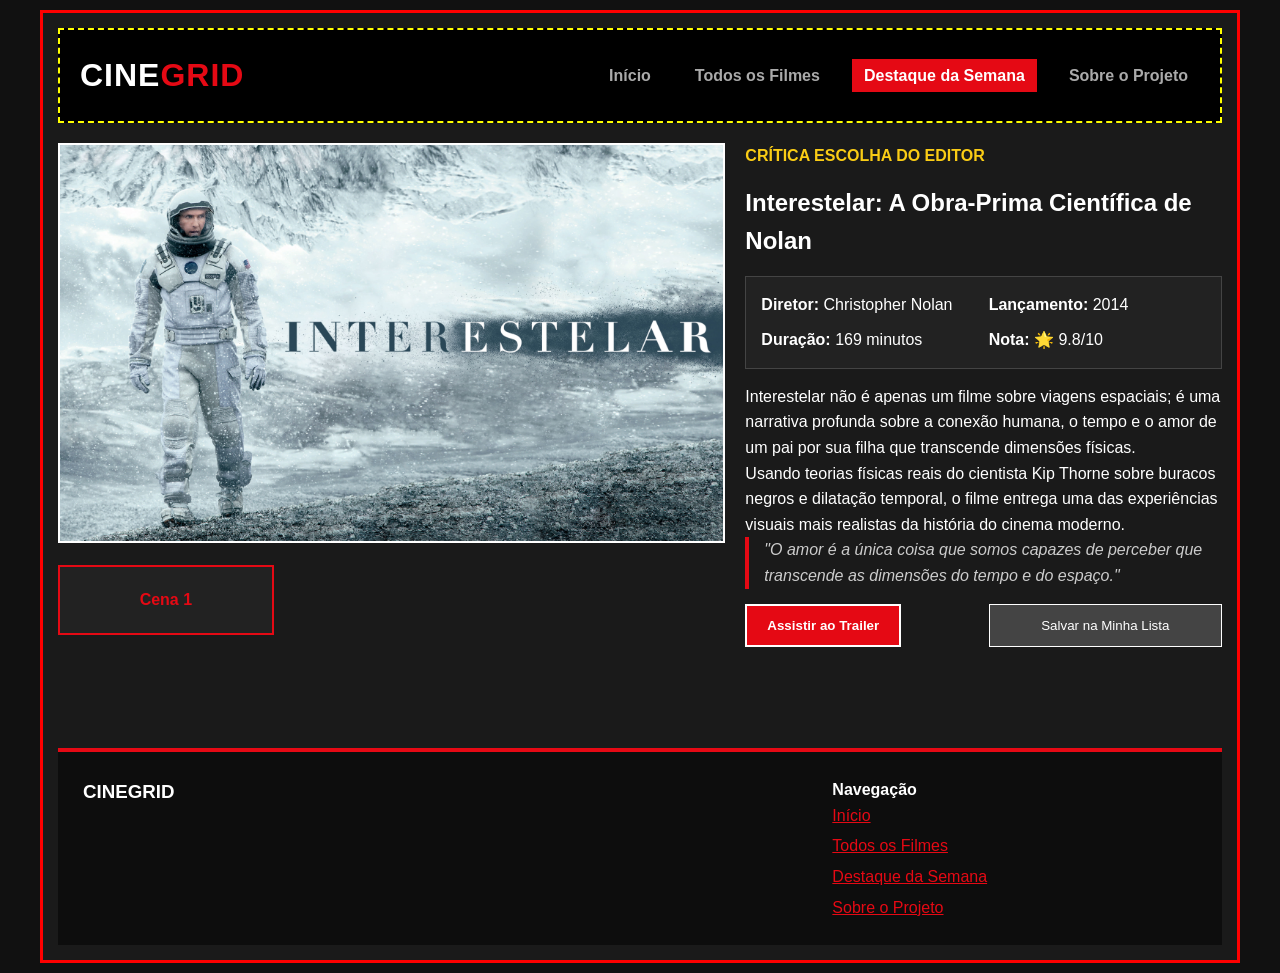
<file: pages/detalhes.html>
<!DOCTYPE html>
<html lang="pt-BR">
<head>
    <meta charset="UTF-8">
    <meta name="viewport" content="width=device-width, initial-scale=1.0">
    <title>DETALHES DO FILME DESTAQUE</title>
    <link rel="stylesheet" href="../css/styles.css">
</head>
<body>
    <div class="tudo">
        <header class="topo">
            <div class="logo-site">CINE<span>GRID</span></div>
            <nav class="menu">
                <ul>
                    <li><a href="../index.html">Início</a></li>
                    <li><a href="galeria.html">Todos os Filmes</a></li>
                    <li><a href="detalhes.html" class="link-ativo">Destaque da Semana</a></li>
                    <li><a href="sobre.html">Sobre o Projeto</a></li>
                </ul>
            </nav>
        </header>

        <main class="principal">
            <section class="grade-detalhes-torto">
                
                <div class="area-imagens">
                    <div class="foto-grandona">
                        <span><img src="../asset/images/inter.png" alt="Interestelar"></span>
                    </div>
                    <div class="miniaturas-grid">
                        <div class="quadradinho-foto ativa">Cena 1</div>
                    </div>
                </div>
                
                <div class="area-texto-filme">
                    <span class="categoria-especial">Crítica Escolha do Editor</span>
                    <h1>Interestelar: A Obra-Prima Científica de Nolan</h1>
                    
                    <div class="tabela-meta">
                        <div><strong>Diretor:</strong> Christopher Nolan</div>
                        <div><strong>Lançamento:</strong> 2014</div>
                        <div><strong>Duração:</strong> 169 minutos</div>
                        <div><strong>Nota:</strong> 🌟 9.8/10</div>
                    </div>

                    <div class="texto-ler">
                        <p>Interestelar não é apenas um filme sobre viagens espaciais; é uma narrativa profunda sobre a conexão humana, o tempo e o amor de um pai por sua filha que transcende dimensões físicas.</p>
                        <p>Usando teorias físicas reais do cientista Kip Thorne sobre buracos negros e dilatação temporal, o filme entrega uma das experiências visuais mais realistas da história do cinema moderno.</p>
                        <blockquote class="citacao-bonita">
                            "O amor é a única coisa que somos capazes de perceber que transcende as dimensões do tempo e do espaço."
                        </blockquote>
                    </div>

                    <div class="botoes-acao">
                        <button class="botao-vermelho">Assistir ao Trailer</button>
                        <button class="botao-cinza">Salvar na Minha Lista</button>
                    </div>
                </div>

            </section>
        </main>

        <footer class="rodape">
            <div class="grade-rodape">
                <div class="marca-rodape">
                    <h3>CINE<span>GRID</span></h3>
                </div>
                <div class="links-rodape">
                    <h4>Navegação</h4>
                    <ul>
                        <li><a href="../index.html">Início</a></li>
                        <li><a href="galeria.html">Todos os Filmes</a></li>
                        <li><a href="detalhes.html">Destaque da Semana</a></li>
                        <li><a href="sobre.html">Sobre o Projeto</a></li>
                    </ul>
                </div>
            </div>
        </footer>
    </div>
</body>
</html>
</file>
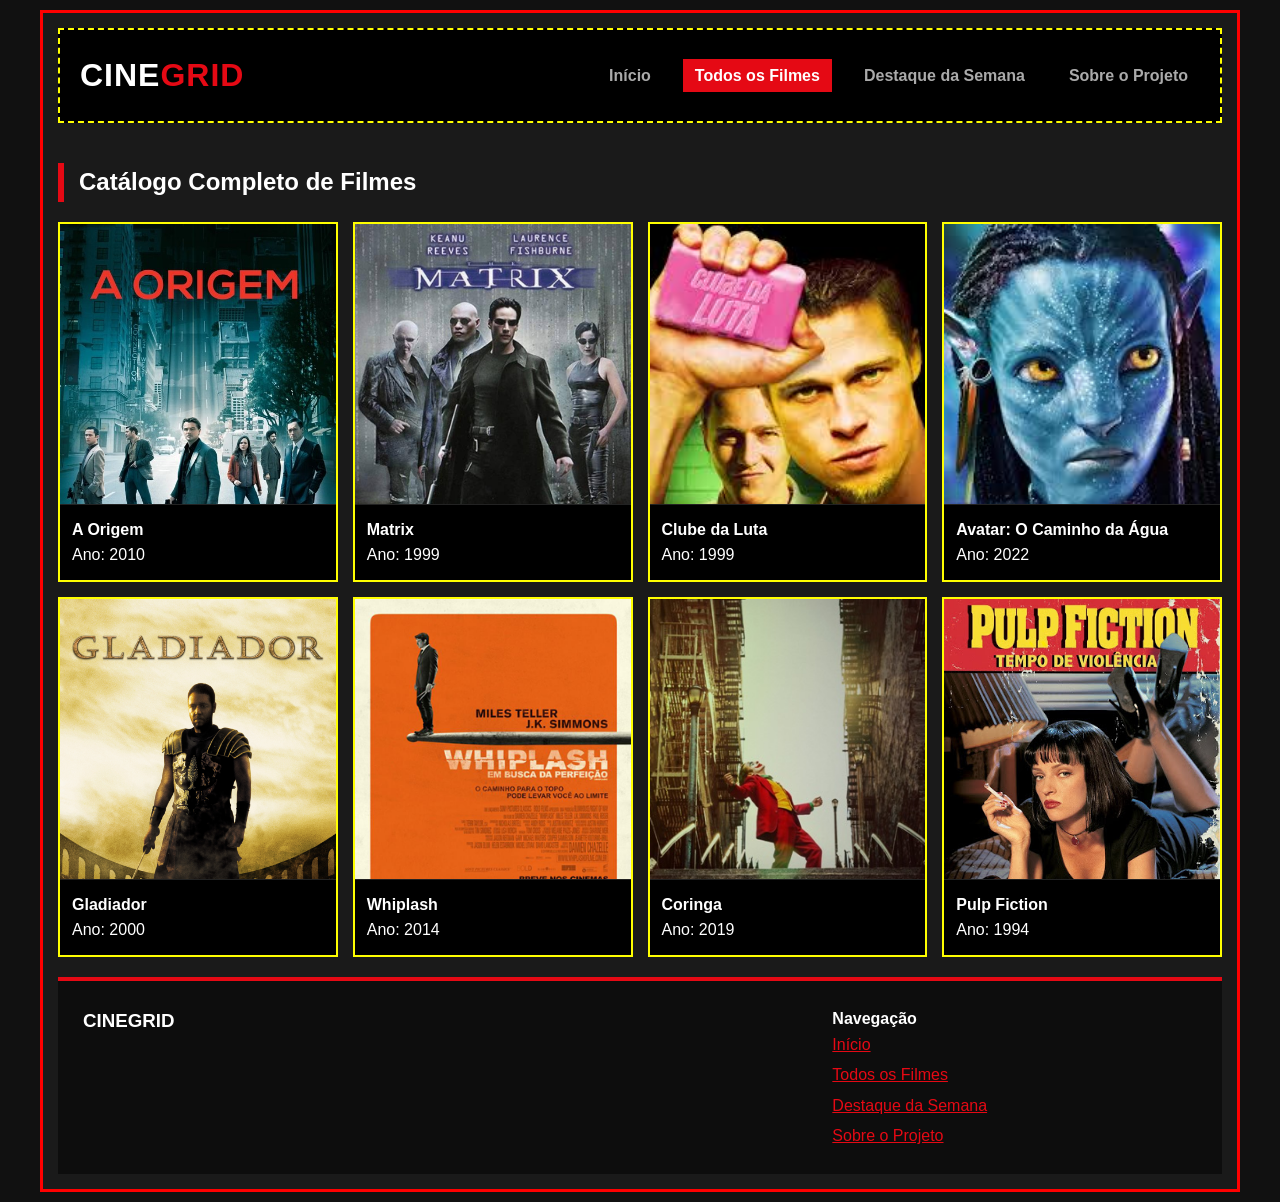
<file: pages/galeria.html>
<!DOCTYPE html>
<html lang="pt-BR">
<head>
    <meta charset="UTF-8">
    <meta name="viewport" content="width=device-width, initial-scale=1.0">
    <title>TODOS OS FILMES - REPEAT MINMAX</title>
    <link rel="stylesheet" href="../css/styles.css">
</head>
<body>

    <div class="tudo">
        <header class="topo">
            <div class="logo-site">CINE<span>GRID</span></div>
            <nav class="menu">
                <ul>
                    <li><a href="../index.html">Início</a></li>
                    <li><a href="galeria.html" class="link-ativo">Todos os Filmes</a></li>
                    <li><a href="detalhes.html">Destaque da Semana</a></li>
                    <li><a href="sobre.html">Sobre o Projeto</a></li>
                </ul>
            </nav>
        </header>

        <main class="principal">
            
            <section class="titulo-sessao">
                <h2>Catálogo Completo de Filmes</h2>
            </section>

            <section class="grade-galeria-auto">
                <div class="item-galeria">
                    <div class="img-galeria"><span><img src="../asset/images/ori.png" alt=""></span></div>
                    <div class="legenda-galeria">
                        <h4>A Origem</h4>
                        <p>Ano: 2010</p>
                    </div>
                </div>
                <div class="item-galeria">
                    <div class="img-galeria"><span><img src="../asset/images/matrix.png" alt=""></span></div>
                    <div class="legenda-galeria">
                        <h4>Matrix</h4>
                        <p>Ano: 1999</p>
                    </div>
                </div>
                <div class="item-galeria">
                    <div class="img-galeria"><span><img src="../asset/images/clubeluta.png" alt=""> </span></div>
                    <div class="legenda-galeria">
                        <h4>Clube da Luta</h4>
                        <p>Ano: 1999</p>
                    </div>
                </div>
                <div class="item-galeria">
                    <div class="img-galeria"><span><img src="../asset/images/avatar.png" alt=""> </span></div>
                    <div class="legenda-galeria">
                        <h4>Avatar: O Caminho da Água</h4>
                        <p>Ano: 2022</p>
                    </div>
                </div>
                <div class="item-galeria">
                    <div class="img-galeria"><span><img src="../asset/images/glad.png" alt=""> </span></div>
                    <div class="legenda-galeria">
                        <h4>Gladiador</h4>
                        <p>Ano: 2000</p>
                    </div>
                </div>
                <div class="item-galeria">
                    <div class="img-galeria"><span><img src="../asset/images/whiplash.png" alt=""> </span></div>
                    <div class="legenda-galeria">
                        <h4>Whiplash</h4>
                        <p>Ano: 2014</p>
                    </div>
                </div>
                <div class="item-galeria">
                    <div class="img-galeria"><span><img src="../asset/images/joker.png" alt=""> </span></div>
                    <div class="legenda-galeria">
                        <h4>Coringa</h4>
                        <p>Ano: 2019</p>
                    </div>
                </div>
                <div class="item-galeria">
                    <div class="img-galeria"><span><img src="../asset/images/pulpfiction.png" alt=""> </span></div>
                    <div class="legenda-galeria">
                        <h4>Pulp Fiction</h4>
                        <p>Ano: 1994</p>
                    </div>
                </div>
            </section>

        </main>

        <footer class="rodape">
            <div class="grade-rodape">
                <div class="marca-rodape">
                    <h3>CINE<span>GRID</span></h3>
                </div>
                <div class="links-rodape">
                    <h4>Navegação</h4>
                    <ul>
                        <li><a href="../index.html">Início</a></li>
                        <li><a href="galeria.html">Todos os Filmes</a></li>
                        <li><a href="detalhes.html">Destaque da Semana</a></li>
                        <li><a href="sobre.html">Sobre o Projeto</a></li>
                    </ul>
                </div>
            </div>
        </footer>
    </div>
</body>
</html>
</file>
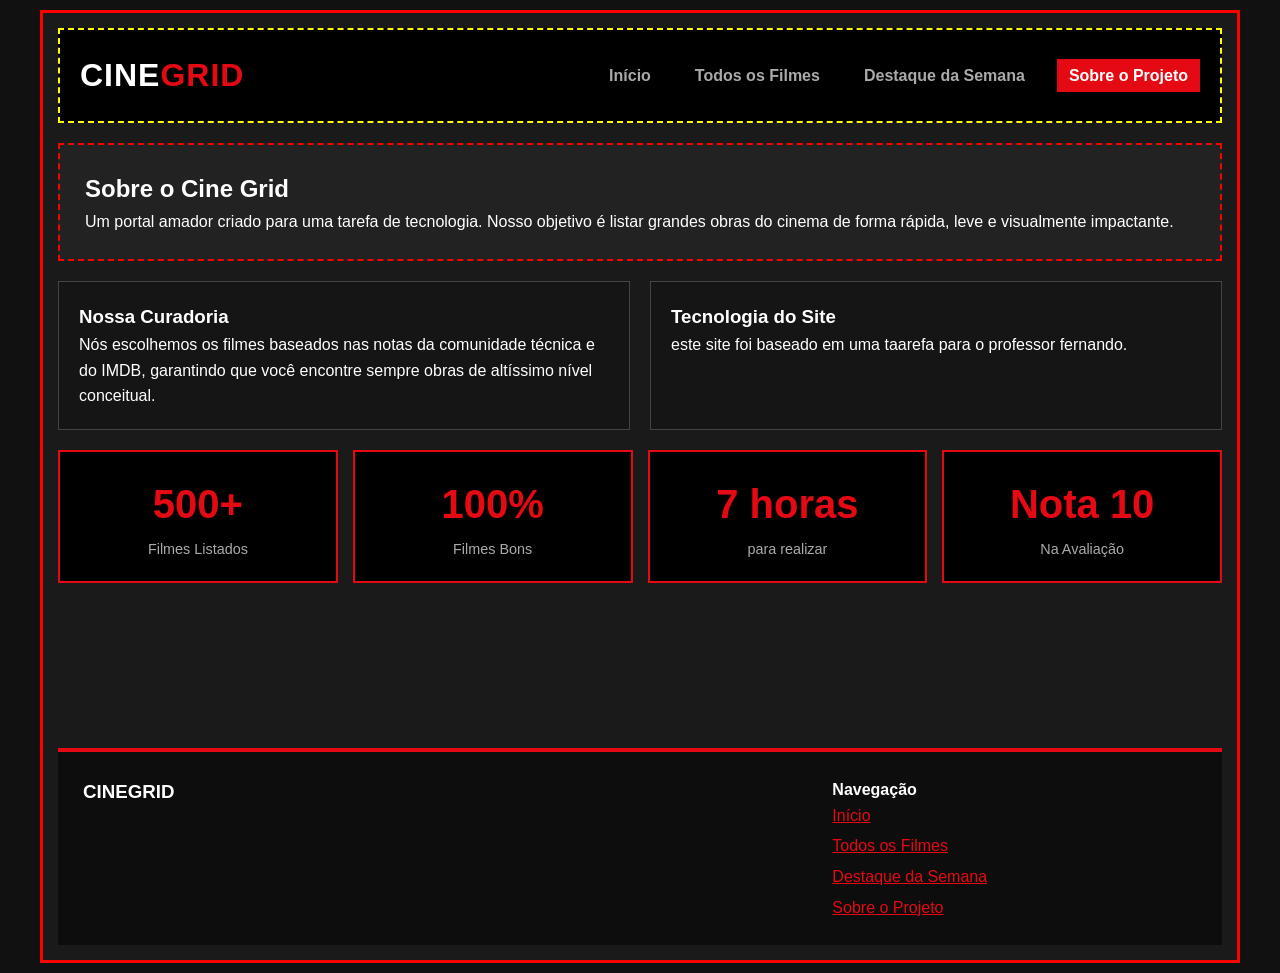
<file: pages/sobre.html>
<!DOCTYPE html>
<html lang="pt-BR">
<head>
    <meta charset="UTF-8">
    <meta name="viewport" content="width=device-width, initial-scale=1.0">
    <title>SOBRE O CINE GRID</title>
    <link rel="stylesheet" href="../css/styles.css">
</head>
<body>
    <div class="tudo">
        <header class="topo">
            <div class="logo-site">CINE<span>GRID</span></div>
            <nav class="menu">
                <ul>
                    <li><a href="../index.html">Início</a></li>
                    <li><a href="galeria.html">Todos os Filmes</a></li>
                    <li><a href="detalhes.html">Destaque da Semana</a></li>
                    <li><a href="sobre.html" class="link-ativo">Sobre o Projeto</a></li>
                </ul>
            </nav>
        </header>

        <main class="principal">
            
            <section class="layout-sobre-grid">
                
                <div class="sobre-topo-largo">
                    <h2>Sobre o Cine Grid</h2>
                    <p>Um portal amador criado para uma tarefa de tecnologia. Nosso objetivo é listar grandes obras do cinema de forma rápida, leve e visualmente impactante.</p>
                </div>

                <div class="bloco-info">
                    <h3>Nossa Curadoria</h3>
                    <p>Nós escolhemos os filmes baseados nas notas da comunidade técnica e do IMDB, garantindo que você encontre sempre obras de altíssimo nível conceitual.</p>
                </div>

                <div class="bloco-info">
                    <h3>Tecnologia do Site</h3>
                    <p>este site foi baseado em uma taarefa para o professor fernando.</p>
                </div>

                <div class="grade-estatisticas-fim">
                    <div class="caixa-stat">
                        <span class="numero-grande">500+</span>
                        <span class="nome-stat">Filmes Listados</span>
                    </div>
                    <div class="caixa-stat">
                        <span class="numero-grande">100%</span>
                        <span class="nome-stat">Filmes Bons</span>
                    </div>
                    <div class="caixa-stat">
                        <span class="numero-grande">7 horas</span>
                        <span class="nome-stat">para realizar</span>
                    </div>
                    <div class="caixa-stat">
                        <span class="numero-grande">Nota 10</span>
                        <span class="nome-stat">Na Avaliação</span>
                    </div>
                </div>

            </section>

        </main>

        <footer class="rodape">
            <div class="grade-rodape">
                <div class="marca-rodape">
                    <h3>CINE<span>GRID</span></h3>
                </div>
                <div class="links-rodape">
                    <h4>Navegação</h4>
                    <ul>
                        <li><a href="../index.html">Início</a></li>
                        <li><a href="galeria.html">Todos os Filmes</a></li>
                        <li><a href="detalhes.html">Destaque da Semana</a></li>
                        <li><a href="sobre.html">Sobre o Projeto</a></li>
                    </ul>
                </div>
            </div>
        </footer>
    </div>
</body>
</html>
</file>
<file: css/styles.css>
* {
    box-sizing: border-box;
    margin: 0;
    padding: 0;
}

body {
    background-color: #111111; 
    color: #ffffff; 
    font-family: Impact, Haettenschweiler, 'Arial Narrow Bold', sans-serif; 
    line-height: 1.6;
    padding: 10px;
}

a {
    color: inherit;
    text-decoration: none;
}

img {
    width: 100%;
    height: 100%;
    object-fit: cover;
    display: block;
}

.tudo {
    display: grid;
    grid-template-rows: auto minmax(65vh, auto) auto;
    grid-template-columns: 1fr;
    gap: 20px;
    max-width: 1200px;
    margin: 0 auto;
    border: 3px solid red; 
    background-color: #1a1a1a;
    padding: 15px;
}

.topo {
    display: grid;
    grid-template-columns: auto 1fr;
    align-items: center;
    background-color: #000000;
    padding: 20px;
    border: 2px dashed yellow; 
}

.topo .logo-site {
    font-size: 2rem;
    font-weight: bold;
    letter-spacing: 1px;
}

.topo .logo-site span {
    color: #e50914;
}

.topo .menu {
    justify-self: end;
}

.topo .menu ul {
    display: flex; 
    list-style: none;
    gap: 20px;
    font-family: Arial, sans-serif;
}

.topo .menu a {
    font-weight: bold;
    color: #aaaaaa;
    padding: 8px 12px;
}

.topo .menu a:hover,
.topo .menu a.link-ativo {
    color: white;
    background-color: #e50914; 
}

.rodape {
    background-color: #0d0d0d;
    color: white;
    border-top: 4px solid #e50914;
    padding: 25px;
    font-family: Arial, sans-serif;
}

.grade-rodape {
    display: grid;
    grid-template-columns: 2fr 1fr;
    gap: 20px;
}

.links-rodape ul {
    list-style: none;
    display: grid;
    gap: 5px;
}

.links-rodape a {
    color: #e50914;
    text-decoration: underline; 
}

.titulo-sessao {
    margin: 20px 0;
    border-left: 6px solid #e50914;
    padding-left: 15px;
}

.botao-vermelho {
    background-color: #e50914;
    color: white;
    padding: 12px 20px;
    border: 2px solid white;
    cursor: pointer;
    font-weight: bold;
    font-family: Arial, sans-serif;
    text-align: center;
    width: max-content;
}

.botao-cinza {
    background-color: #444444;
    color: white;
    padding: 12px 20px;
    border: 1px solid white;
    cursor: pointer;
    font-family: Arial, sans-serif;
}

.banner-destaque {
    display: grid;
    grid-template-columns: 2fr 1fr;
    grid-template-rows: 1fr 1fr;
    gap: 15px;
    font-family: Arial, sans-serif;
}

.filme-grande {
    grid-row: 1 / span 2;
    background-color: #000000;
    padding: 30px;
    border: 2px solid #e50914;
    display: grid;
    gap: 15px;
    align-content: center;
}

.pisca-alerta {
    background-color: #facc15;
    color: black;
    padding: 5px 10px;
    font-weight: bold;
    width: max-content;
}

.filme-lado-1, .filme-lado-2 {
    background-color: #222222;
    border: 1px solid #444;
    padding: 15px;
    display: grid;
    gap: 5px;
}

.etiqueta {
    font-weight: bold;
    color: #facc15;
}

.grade-filmes {
    display: grid;
    grid-template-columns: 1fr 1fr 1fr;
    gap: 20px;
    font-family: Arial, sans-serif;
}

.card-filme {
    border: 2px solid #333;
    background-color: #1f1f1f;
    display: grid;
    grid-template-rows: 200px 1fr;
}

.foto-card {
    background-color: #444444;
    display: grid;
    place-items: center;
    font-weight: bold;
    border-bottom: 2px solid #e50914;
    overflow: hidden;
}

.foto-card span,
.img-galeria span,
.foto-grandona span {
    display: block;
    width: 100%;
    height: 100%;
}

.texto-card {
    padding: 15px;
    display: grid;
    gap: 10px;
}

.categoria-cor-1 { color: #38a169; font-weight: bold; }
.categoria-cor-2 { color: #805ad5; font-weight: bold; }
.categoria-cor-3 { color: #dd6b20; font-weight: bold; }

.link-ler {
    color: #e50914;
    text-decoration: underline;
    font-weight: bold;
}

.grade-galeria-auto {
    display: grid;
    grid-template-columns: repeat(auto-fill, minmax(250px, 1fr));
    gap: 15px;
    font-family: Arial, sans-serif;
}

.item-galeria {
    border: 2px solid yellow; 
    display: grid;
    grid-template-rows: 280px auto;
    background-color: #000;
}

.img-galeria {
    background-color: #333;
    display: grid;
    place-items: center;
    color: #888;
    overflow: hidden;
}

.legenda-galeria {
    padding: 12px;
    border-top: 1px solid #222;
}

.grade-detalhes-torto {
    display: grid;
    grid-template-columns: 1.4fr 1fr;
    gap: 20px;
    font-family: Arial, sans-serif;
}

.area-imagens {
    display: grid;
    gap: 10px;
}

.foto-grandona {
    height: 400px;
    background-color: #333;
    display: grid;
    place-items: center;
    border: 2px solid white;
    overflow: hidden;
}

.miniaturas-grid {
    display: grid;
    grid-template-columns: repeat(3, 1fr);
    gap: 10px;
}

.quadradinho-foto {
    height: 70px;
    background-color: #222;
    display: grid;
    place-items: center;
    border: 1px solid #444;
    cursor: pointer;
}

.quadradinho-foto.ativa {
    border: 2px solid #e50914;
    color: #e50914;
    font-weight: bold;
}

.area-texto-filme {
    display: grid;
    gap: 15px;
}

.categoria-especial {
    color: #facc15;
    font-weight: bold;
    text-transform: uppercase;
}

.tabela-meta {
    display: grid;
    grid-template-columns: 1fr 1fr;
    gap: 10px;
    background-color: #222;
    padding: 15px;
    border: 1px solid #444;
}

.citacao-bonita {
    border-left: 4px solid #e50914;
    padding-left: 15px;
    font-style: italic;
    color: #ccc;
}

.botoes-acao {
    display: grid;
    grid-template-columns: 1fr 1fr;
    gap: 10px;
}

.layout-sobre-grid {
    display: grid;
    grid-template-columns: 1fr 1fr;
    gap: 20px;
    font-family: Arial, sans-serif;
}

.sobre-topo-largo {
    grid-column: 1 / -1;
    background-color: #222;
    padding: 25px;
    border: 2px dashed red;
}

.bloco-info {
    border: 1px solid #444;
    padding: 20px;
    background-color: #151515;
}

.grade-estatisticas-fim {
    grid-column: 1 / -1;
    display: grid;
    grid-template-columns: repeat(4, 1fr);
    gap: 15px;
}

.caixa-stat {
    background-color: #000000;
    padding: 20px;
    text-align: center;
    border: 2px solid #e50914;
}

.caixa-stat .numero-grande {
    font-size: 2.5rem;
    font-weight: bold;
    color: #e50914;
    display: block;
}

.caixa-stat .nome-stat {
    font-size: 0.9rem;
    color: #aaa;
}

@media (max-width: 968px) {
    .banner-destaque {
        grid-template-columns: 1fr;
        grid-template-rows: auto;
    }
    .filme-grande {
        grid-row: auto;
    }
    .grade-filmes {
        grid-template-columns: 1fr 1fr;
    }
    .grade-detalhes-torto {
        grid-template-columns: 1fr;
    }
    .grade-estatisticas-fim {
        grid-template-columns: 1fr 1fr;
    }
}

@media (max-width: 640px) {
    .topo {
        grid-template-columns: 1fr;
        text-align: center;
        gap: 15px;
    }
    .topo .menu {
        justify-self: center;
    }
    .grade-rodape {
        grid-template-columns: 1fr;
    }
    .grade-filmes {
        grid-template-columns: 1fr;
    }
    .tabela-meta, .botoes-acao {
        grid-template-columns: 1fr;
    }
    .layout-sobre-grid {
        grid-template-columns: 1fr;
    }
    .grade-estatisticas-fim {
        grid-template-columns: 1fr;
    }
}
</file>
